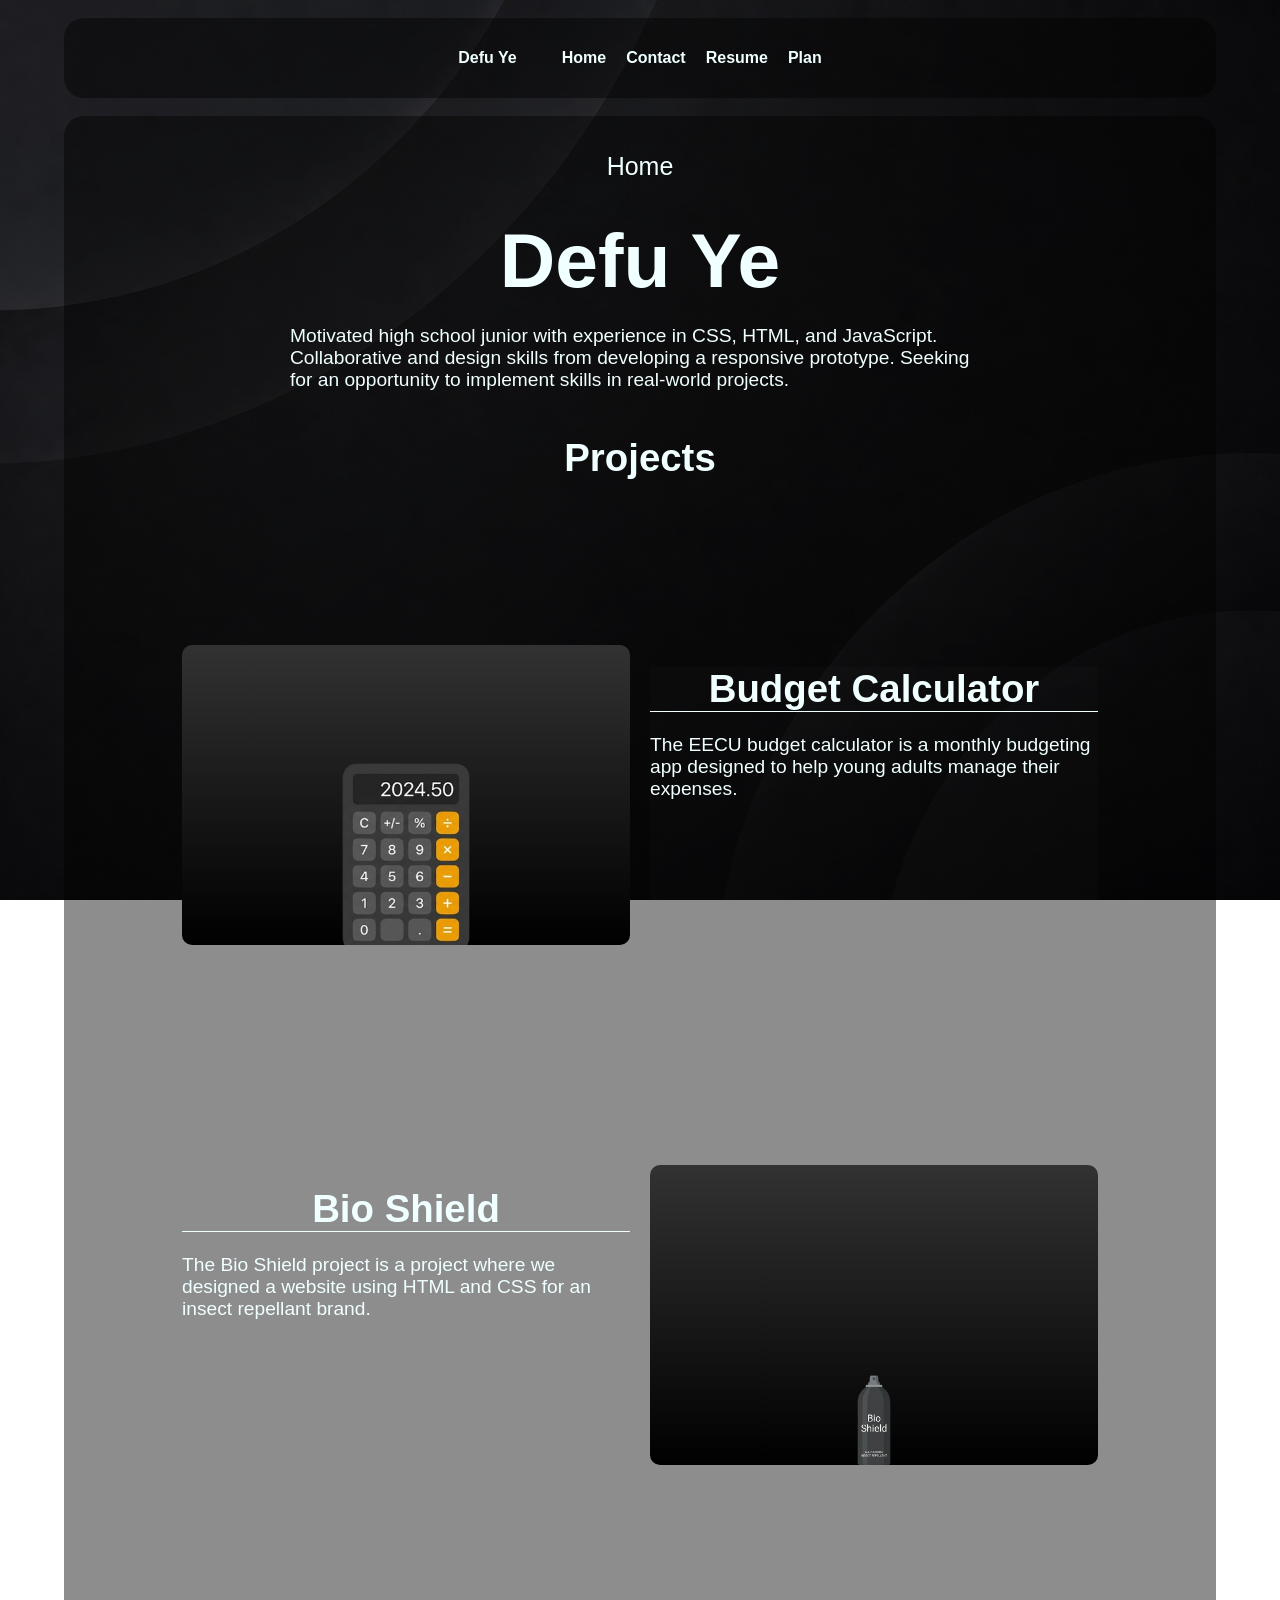
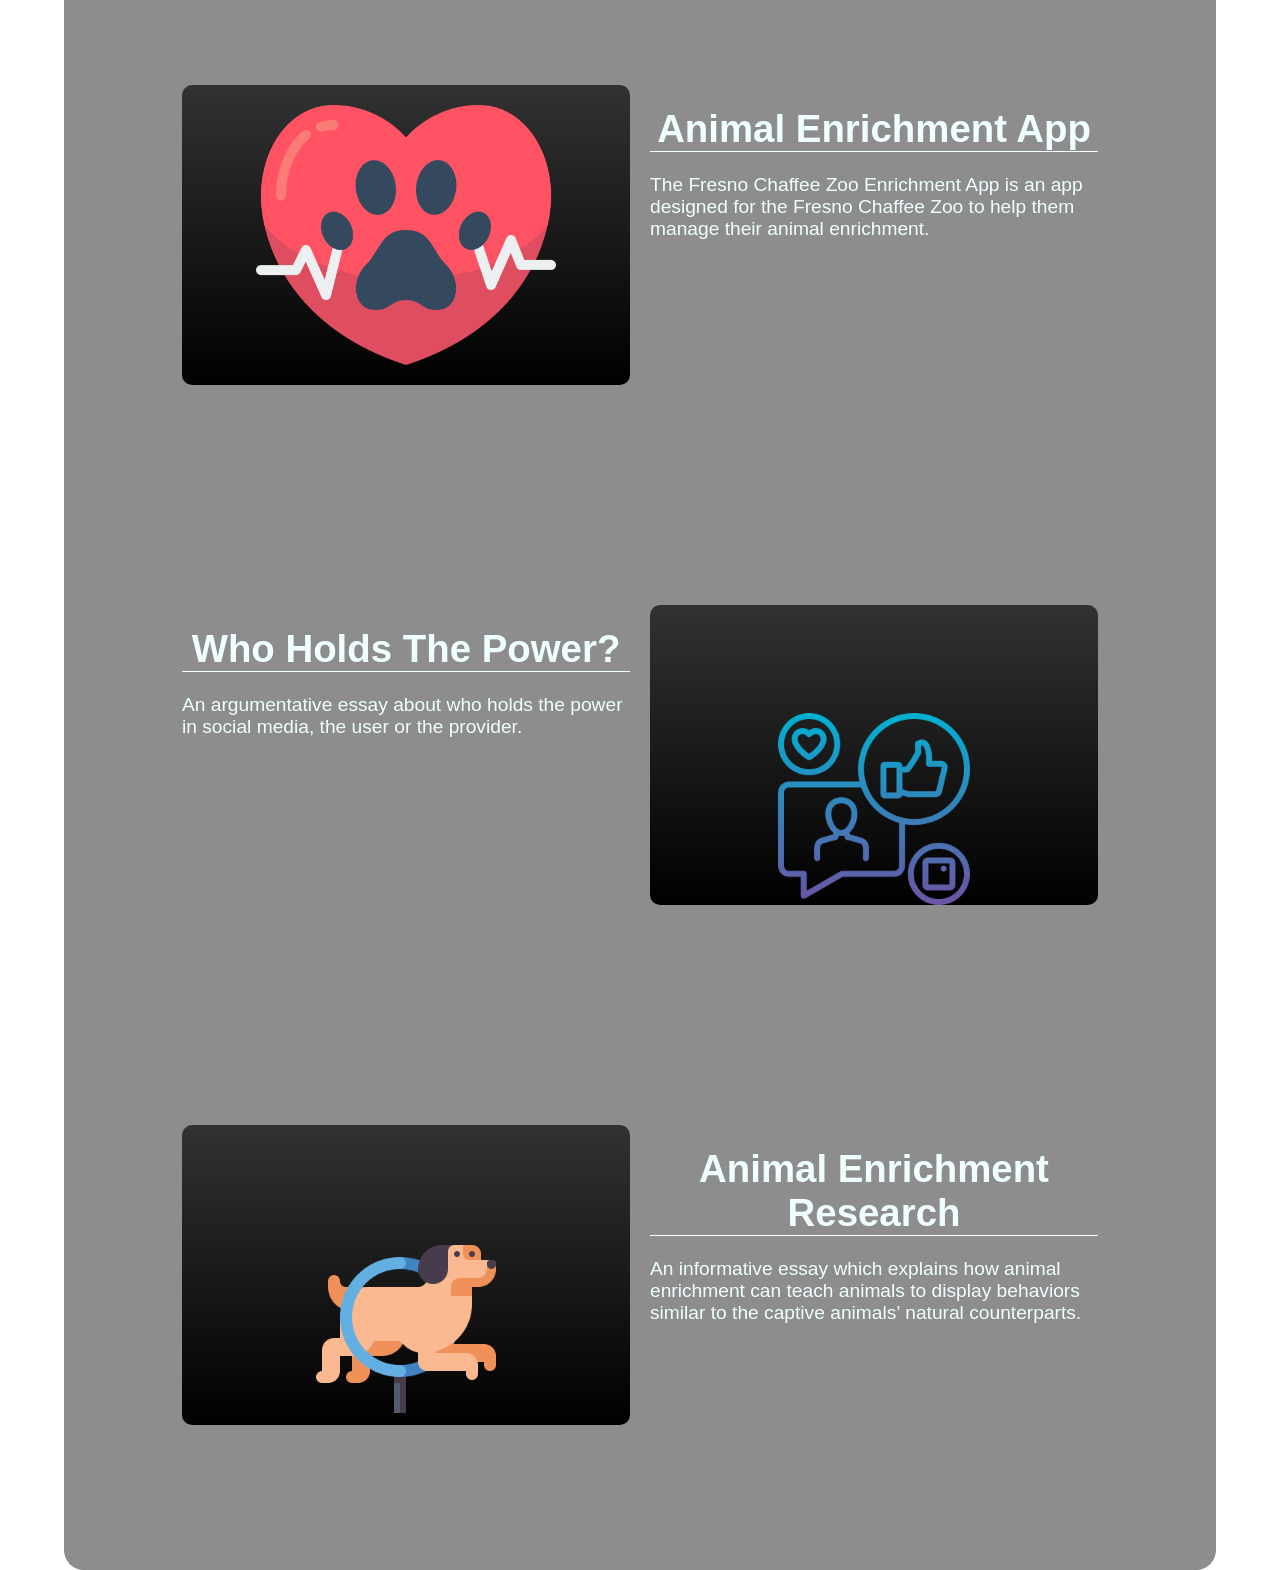
<file: index.html>
<!DOCTYPE html>
<html lang="en">

<head>
    <meta charset="UTF-8">
    <meta name="viewport" content="width=device-width, initial-scale=1.0">
    <title>Defu Portfolio</title>
    <link rel="stylesheet" href="style.css">
      <link rel="icon" type="image/x-icon" href="/images/favicon.png">
</head>

<body>

    <nav class="nav">

        <p>Defu Ye</p>

        <ol>
            <li><a href="/index.html">Home</a></li>
            <li><a href="/pages/contact.html">Contact</a></li>
            <li><a href="/pages/resume.html">Resume</a></li>
            <li><a href="/pages/plan.html">Plan</a></li>
        </ol>
    </nav>

    <main class="main" id="index-main">
        <p>Home</p>

        <section class="aboutme">
            <h1>Defu Ye</h1>
            <article>
                <p>Motivated high school junior with experience in CSS, HTML, and JavaScript. Collaborative and design
                    skills from developing a responsive prototype. Seeking for an opportunity to implement skills in
                    real-world projects.</p>
            </article>
        </section>

        <section class="projects">
            <h2>Projects</h1>

                <section class="one">
                    <div class="project-image" id="budget-calc"><img src="images/budget-calc.png" alt=""></div>

                    <article>
                        <h2>Budget Calculator</h2>
                        <p> The EECU budget calculator is a monthly budgeting app designed to help young adults manage
                            their expenses.</p>
                    </article>
                </section>

                <section class="two">
                    <article>
                        <h2>Bio Shield</h2>
                        <p>The Bio Shield project is a project where we designed a website using HTML and CSS for an
                            insect repellant brand.</p>
                    </article>

                    <div class="project-image" id="bio-shield"><img src="images/bio-shield-img.png" alt=""></div>
                </section>

                <section class="one">
                    <div class="project-image" id="fcz-app"><img src="/images/fcz-app.png" alt=""></div>

                    <article>
                        <h2>Animal Enrichment App</h2>
                        <p>The Fresno Chaffee Zoo Enrichment App is an app designed for the Fresno Chaffee Zoo to help
                            them
                            manage their animal enrichment.</p>
                    </article>
                </section>

                <section class="two">
                    <article>
                        <h2>Who Holds The Power?</h2>
                        <p> An argumentative essay about who holds the power in social media, the user or the provider.
                        </p>
                    </article>

                    <div class="project-image" id="power-essay"><img src="/images/power.png" alt=""></div>
                </section>

                <section class="one">
                    <div class="project-image" id="research-paper"><img src="/images/enrichment.png" alt=""></div>

                    <article>
                        <h2>Animal Enrichment Research</h2>
                        <p>An informative essay which explains how animal enrichment can teach animals to display behaviors
                        similar to the captive animals’ natural counterparts.</p>
                    </article>
                </section>
        </section>
    </main>

    <script src="script.js"></script>
</body>

</html>
</file>
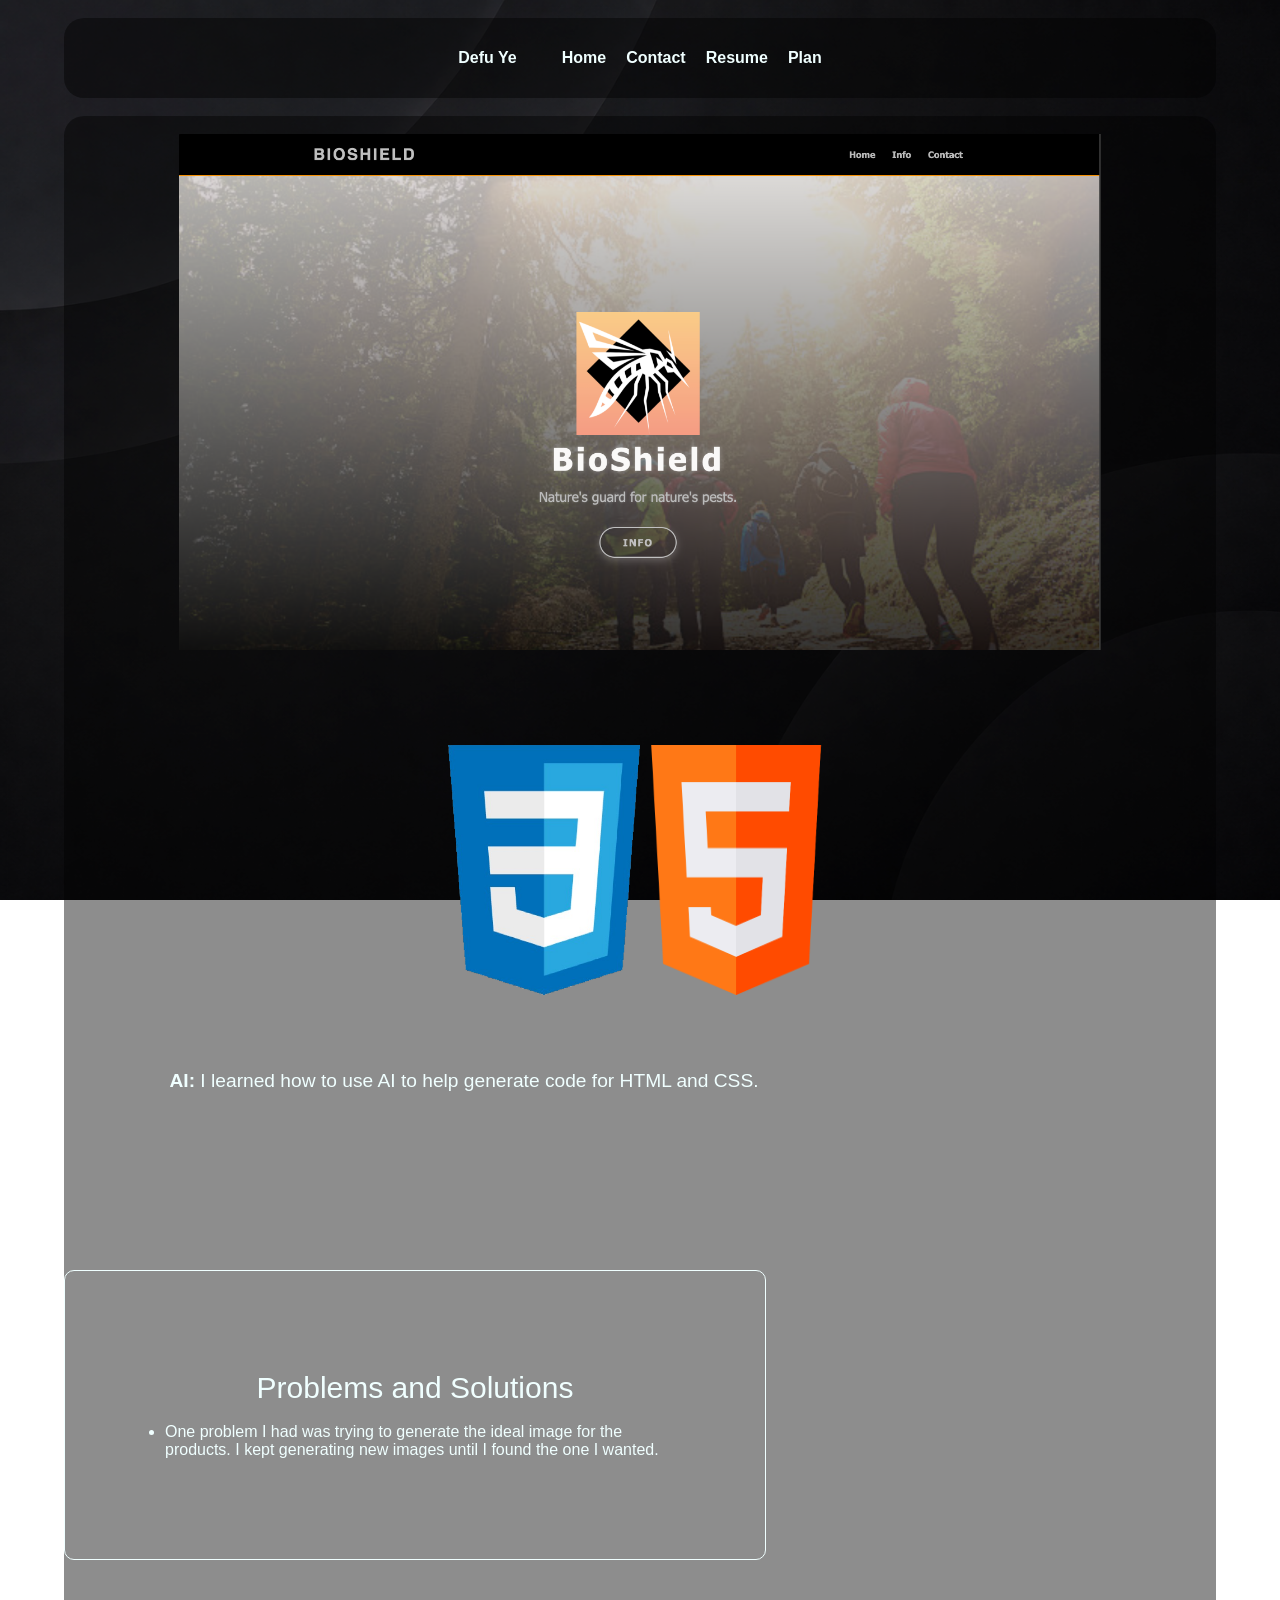
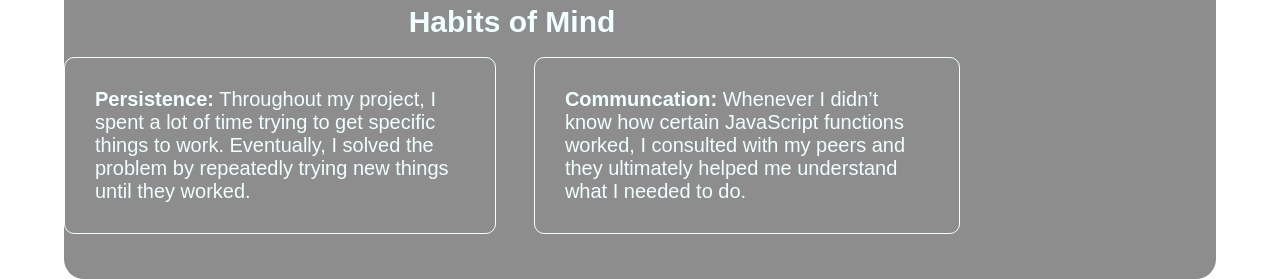
<file: pages/bio-shield.html>
<!DOCTYPE html>
<html lang="en">

<head>
    <meta charset="UTF-8">
    <meta name="viewport" content="width=device-width, initial-scale=1.0">
    <title>Defu Portfolio</title>
    <link rel="stylesheet" href="/style.css">
</head>

<body>

    <nav class="nav">

        <p>Defu Ye</p>

        <ol>
            <li><a href="/index.html">Home</a></li>
            <li><a href="/pages/contact.html">Contact</a></li>
            <li><a href="/pages/resume.html">Resume</a></li>
            <li><a href="/pages/plan.html">Plan</a></li>
        </ol>
    </nav>

    <main class="main" id="bio-shield-main">
        <section>


            <section id="bio-shield-demo">
                <img src="/images/bio-shield.png" alt="bio-shield">
            </section>

            <section class="text">
                <article class="Technology">
                    <img src="/images/css.png" alt="" id="css-image">
                    <img src="/images/html.png" alt="" id="html-image">
                </article>

                <article class="concepts-learned">
                    <p>
                        <b>AI: </b>I learned how to use AI to help generate code for HTML and CSS.
                    </p>
                </article>

                <article class="challengesandsolutions">
                    <p>Problems and Solutions</p>
                    <ul>
                        <li>
                            One problem I had was trying to generate the ideal image for the products. I kept generating
                            new images until I found the one I wanted.
                        </li>
                    </ul>
                </article>

                <article class="habits-of-mind">
                    <h5>Habits of Mind</h5>
                    <section>
                    <p>
                        <b>Persistence:</b>
                        Throughout my project, I spent a lot of time trying to get specific things to
                        work. Eventually, I solved the problem by repeatedly trying new things until they worked.
                    </p>

                    <p>
                        <b>Communcation:</b>
                        Whenever I didn’t know how certain JavaScript functions worked, I consulted with my peers and
                        they ultimately helped me understand what I needed to do.
                    </p>
                    </section>
                </article>
            </section>

        </section>
    </main>

</body>

</html>
</file>
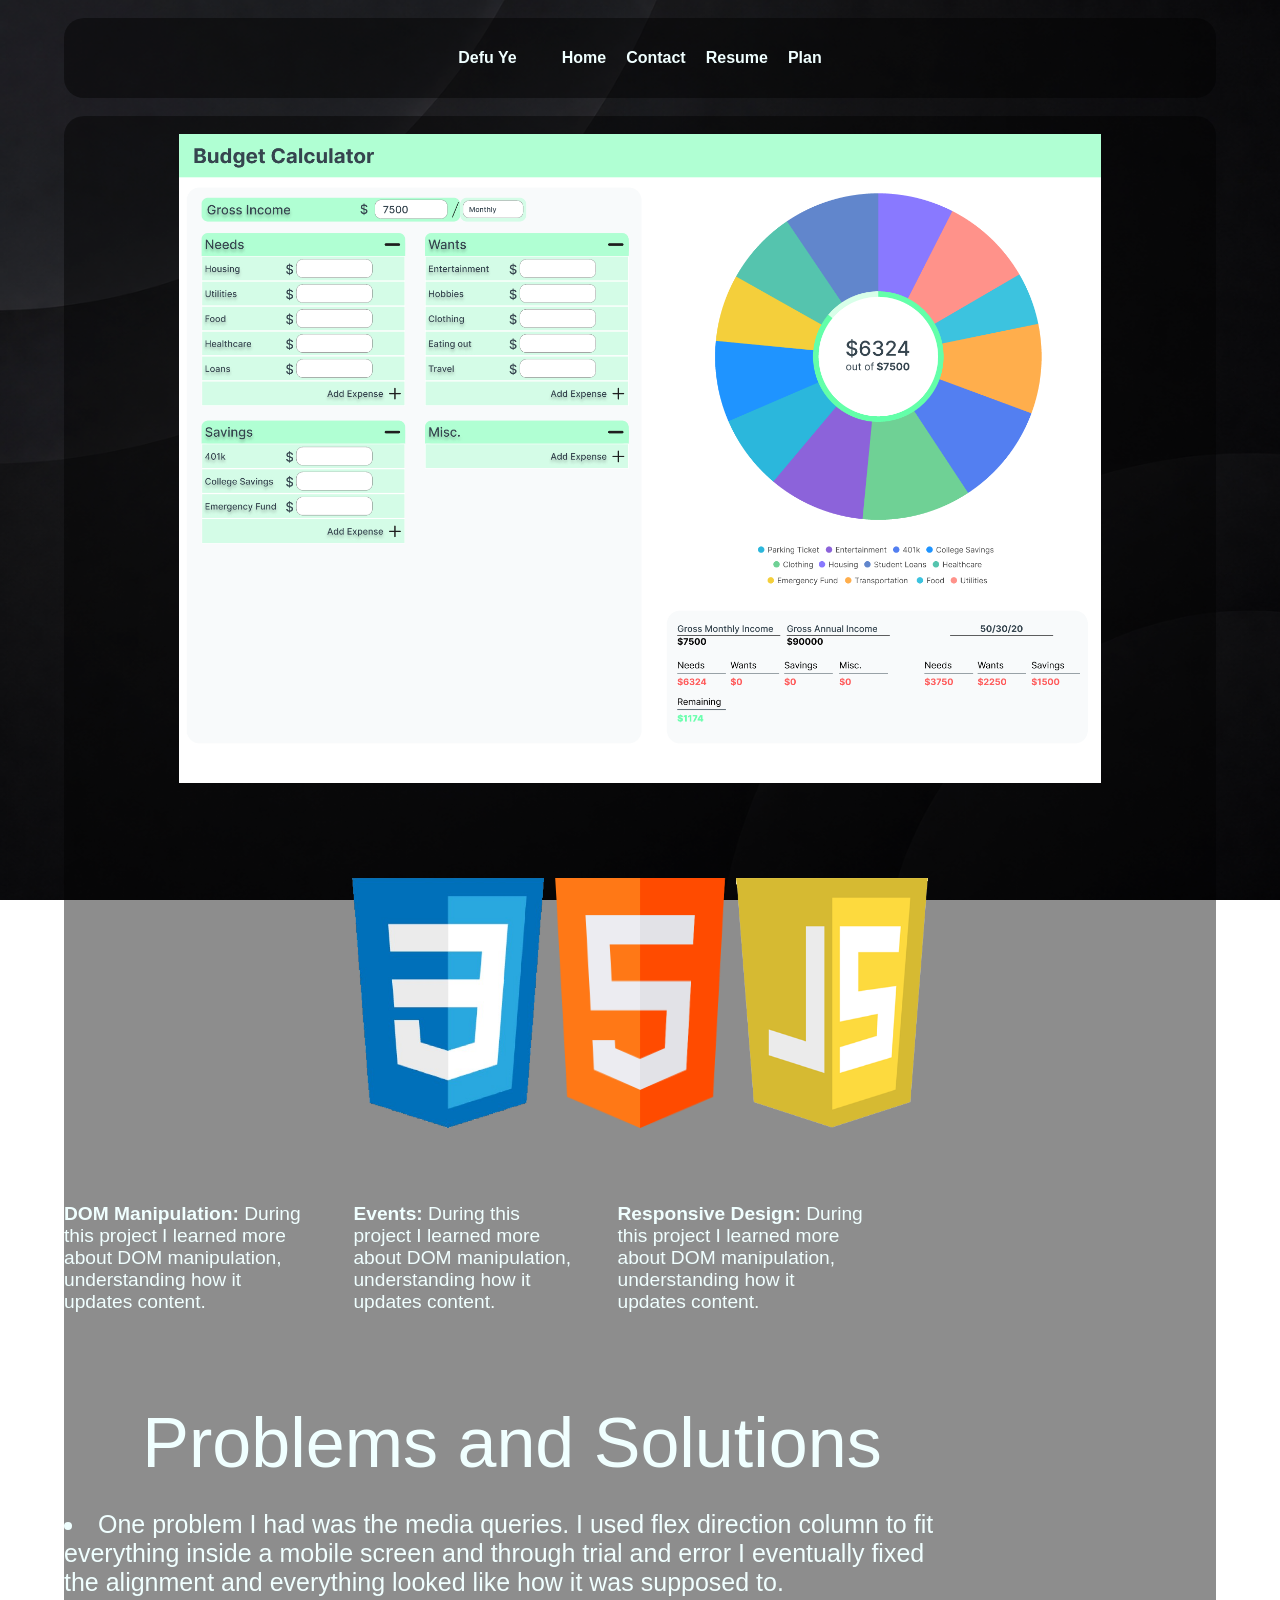
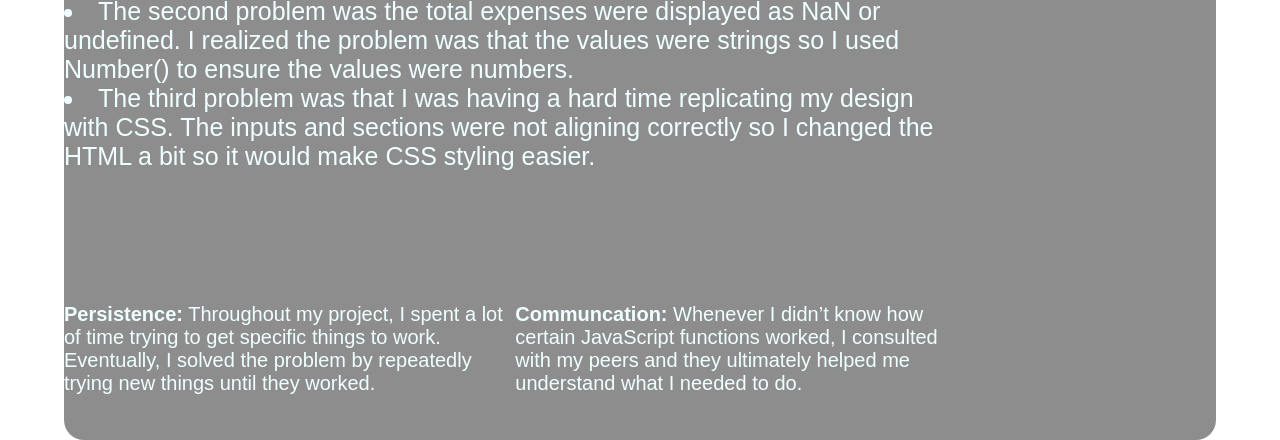
<file: pages/budget-calc.html>
<!DOCTYPE html>
<html lang="en">

<head>
    <meta charset="UTF-8">
    <meta name="viewport" content="width=device-width, initial-scale=1.0">
    <title>Defu Portfolio</title>
    <link rel="stylesheet" href="/style.css">
</head>

<body>

    <nav class="nav">

        <p>Defu Ye</p>

        <ol>
            <li><a href="/index.html">Home</a></li>
            <li><a href="/pages/contact.html">Contact</a></li>
            <li><a href="/pages/resume.html">Resume</a></li>
            <li><a href="/pages/plan.html">Plan</a></li>
        </ol>
    </nav>

    <main class="main" id="budget-calc-main">
        <section>


            <section id="calc-demo">
                <img src="/images/bc-img.png" alt="budget-calc-img">
            </section>

            <section class="text">
                <article class="Technology">
                    <img src="/images/css.png" alt="" id="css-image">
                    <img src="/images/html.png" alt="" id="html-image">
                    <img src="/images/js.png" alt="" id="js-image">
                </article>

                <article class="concepts-learned">
                    <p>
                        <b>DOM Manipulation: </b>During this project I learned more about DOM manipulation,
                        understanding how it updates content.
                    </p>

                    <p>
                        <b>Events: </b>During this project I learned more about DOM manipulation,
                        understanding how it updates content.
                    </p>

                    <p>
                        <b>Responsive Design: </b>During this project I learned more about DOM manipulation,
                        understanding how it updates content.
                    </p>
                </article>

                <article class="problems-solutions">
                    <p>Problems and Solutions</p>
                    <ul>
                        <li>One problem I had was the media queries. I used flex direction column to fit everything
                            inside a mobile screen and through trial and error I eventually fixed the alignment and
                            everything looked like how it was supposed to.
                        </li>

                        <li>
                            The second problem was the total expenses were displayed as NaN or undefined. I realized the
                            problem was that the values were strings so I used Number() to ensure the values were
                            numbers.
                        </li>

                        <li>
                            The third problem was that I was having a hard time replicating my design with CSS. The
                            inputs and sections were not aligning correctly so I changed the HTML a bit so it would make
                            CSS styling easier.
                        </li>
                    </ul>
                </article>

                <article class="habits-of-mind">
                    <p>
                        <b>Persistence:</b>
                        Throughout my project, I spent a lot of time trying to get specific things to
                        work. Eventually, I solved the problem by repeatedly trying new things until they worked.
                    </p>

                    <p>
                        <b>Communcation:</b>
                        Whenever I didn’t know how certain JavaScript functions worked, I consulted with my peers and
                        they ultimately helped me understand what I needed to do.
                    </p>
                </article>
            </section>

        </section>
    </main>

</body>

</html>
</file>
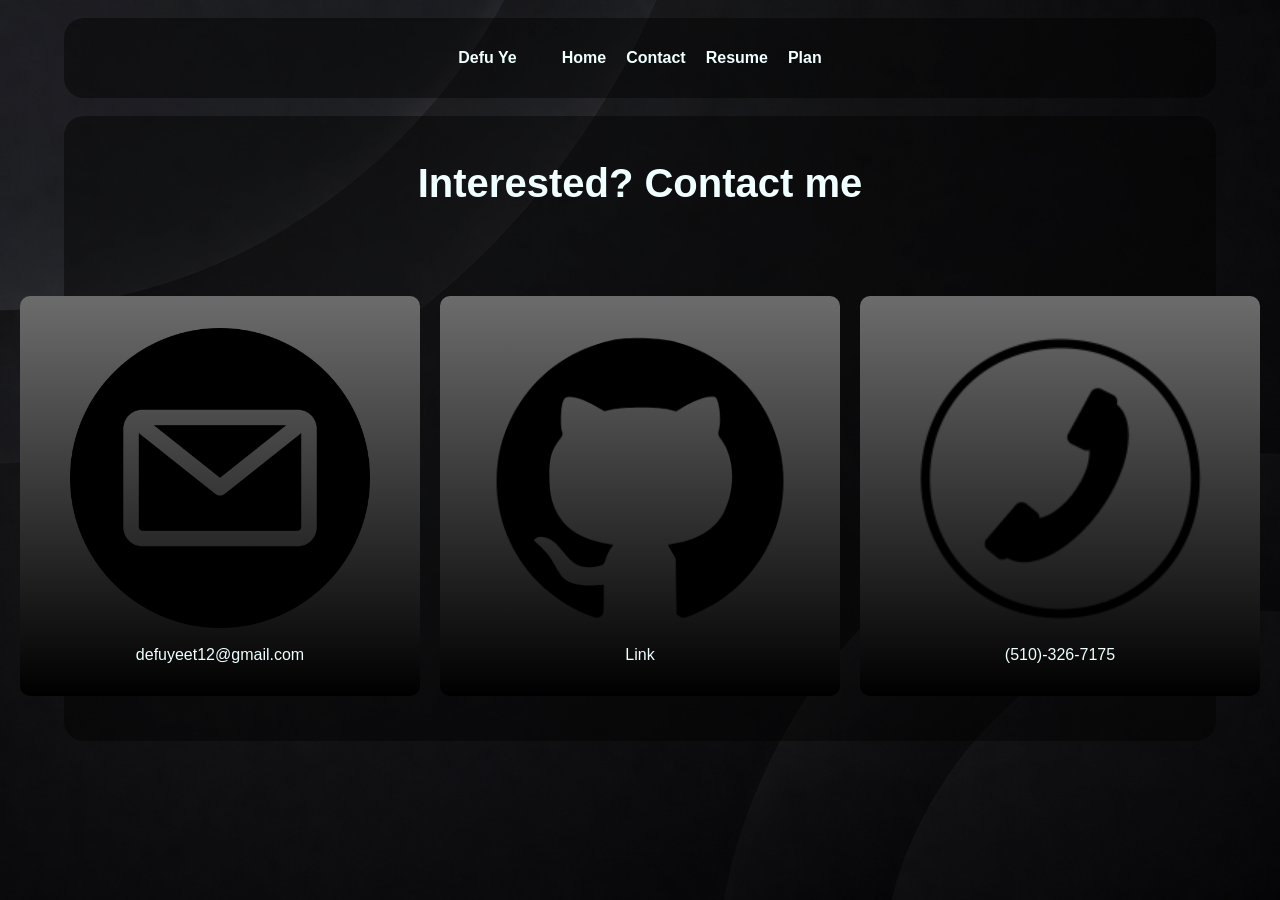
<file: pages/contact.html>
<!DOCTYPE html>
<html lang="en">

<head>
    <meta charset="UTF-8">
    <meta name="viewport" content="width=device-width, initial-scale=1.0">
    <title>Defu Portfolio</title>
    <link rel="stylesheet" href="/style.css">
</head>

<body>

    <nav class="nav">

        <p>Defu Ye</p>

        <ol>
            <li><a href="/index.html">Home</a></li>
            <li><a href="/pages/contact.html">Contact</a></li>
            <li><a href="/pages/resume.html">Resume</a></li>
            <li><a href="/pages/plan.html">Plan</a></li>
        </ol>
    </nav>

    <main class="main" id="contact-main">

        <h1>Interested? Contact me</h1>

        <section id="contact-section">
            <section id="email">
                <img src="/images/email.png" alt="">
                <p>defuyeet12@gmail.com</p>
            </section>

            <section id="github">
                <img src="/images/github.png" alt="">
                <a href="https://github.com/KanYe100">Link</a>
            </section>

            <section id="phonenumber">
                <img src="/images/phone.png" alt="">
                <p>(510)-326-7175</p>
            </section>
        </section>
    </main>


</body>

</html>
</file>
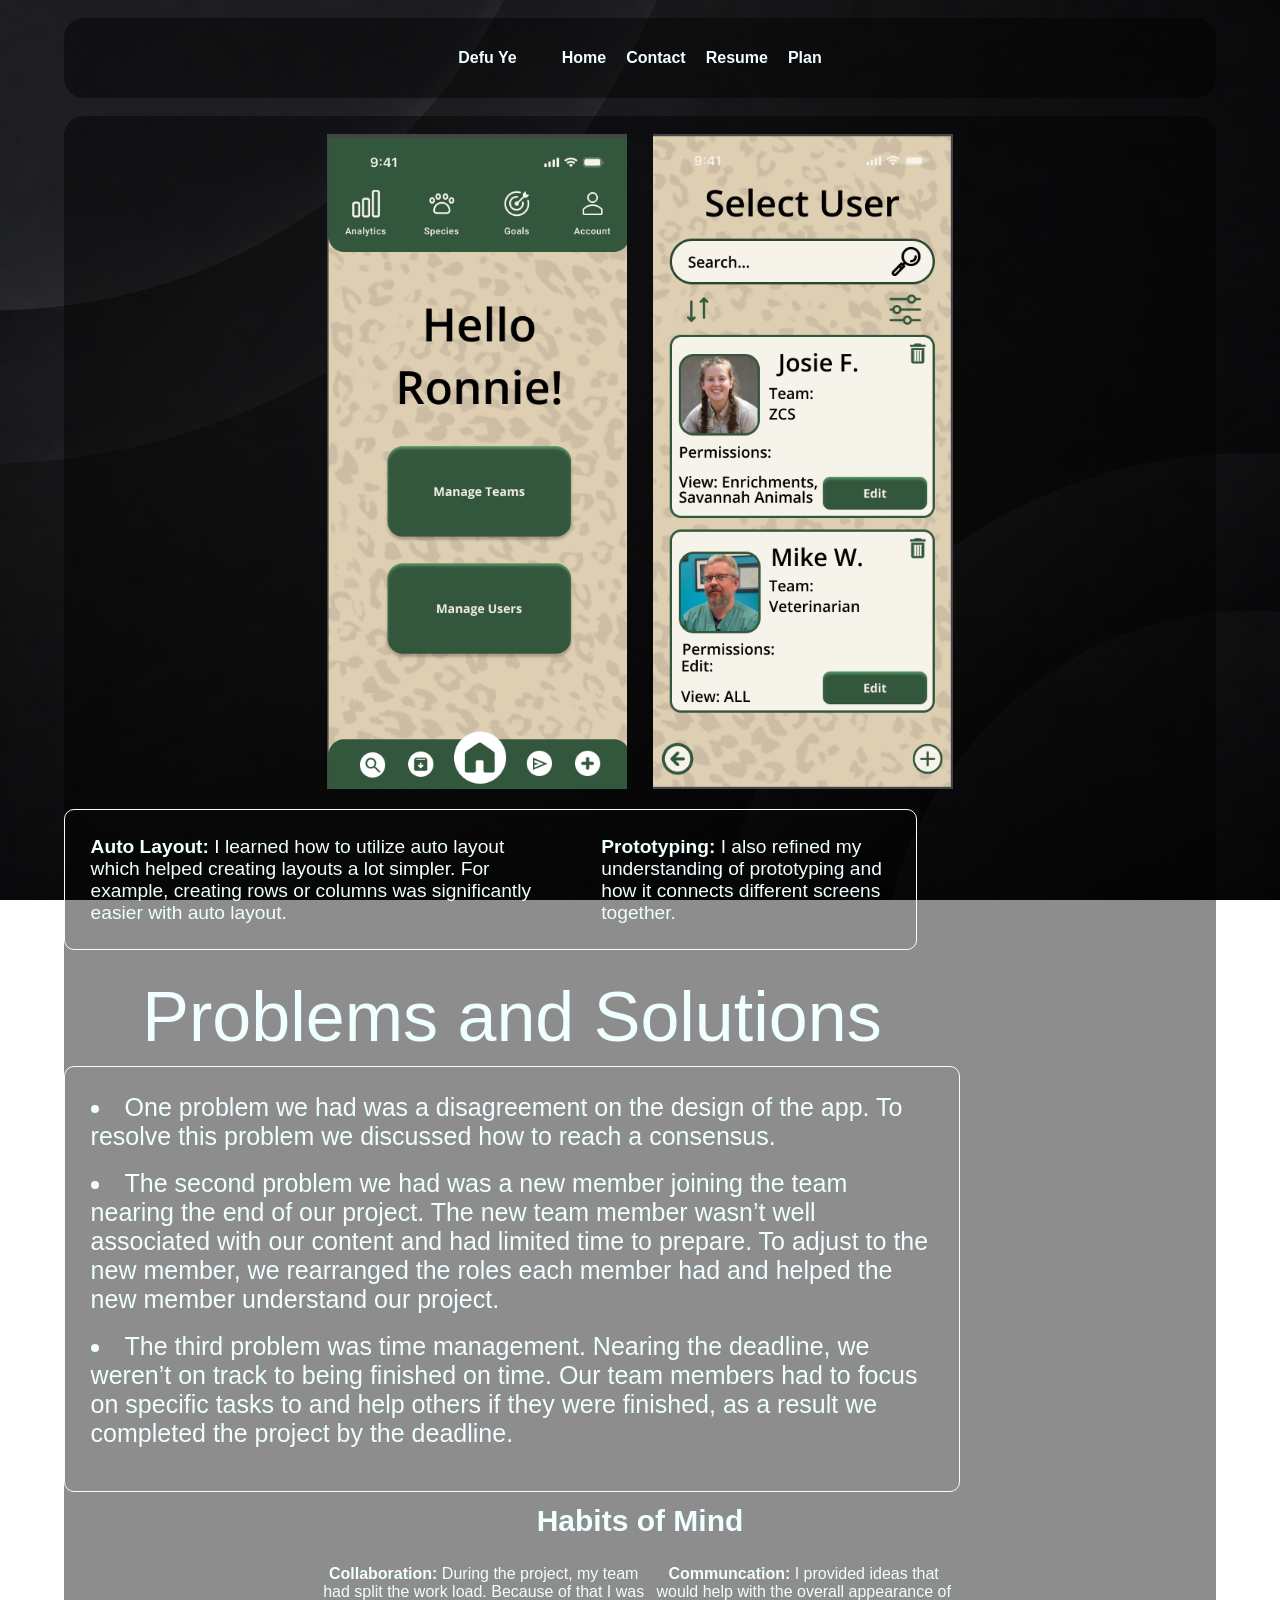
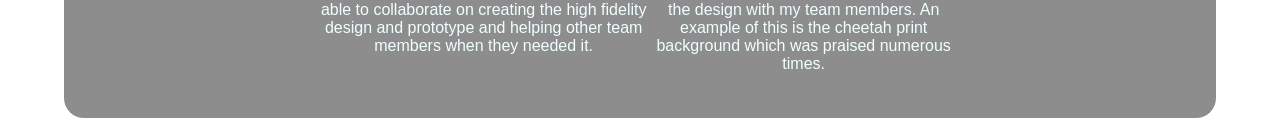
<file: pages/fcz-app.html>
<!DOCTYPE html>
<html lang="en">

<head>
    <meta charset="UTF-8">
    <meta name="viewport" content="width=device-width, initial-scale=1.0">
    <title>Defu Portfolio</title>
    <link rel="stylesheet" href="/style.css">
</head>

<body>

    <nav class="nav">

        <p>Defu Ye</p>

        <ol>
            <li><a href="/index.html">Home</a></li>
            <li><a href="/pages/contact.html">Contact</a></li>
            <li><a href="/pages/resume.html">Resume</a></li>
            <li><a href="/pages/plan.html">Plan</a></li>
        </ol>
    </nav>

    <main class="main" id="fcz-app-main">
        <section>


            <section id="fcz-app-demo">
                <img src="/images/fcz-1.png">
                <img src="/images/fcz-2.png">
            </section>

            <section class="text">

                <article class="concepts-learned">
                    <p>
                        <b>Auto Layout: </b>
                        I learned how to utilize auto layout which helped creating layouts a lot
                        simpler. For example, creating rows or columns was significantly easier with auto layout.

                    </p>

                    <p>
                        <b>Prototyping: </b>
                        I also refined my understanding of prototyping and how it connects different screens together.
                    </p>
                </article>

                <article class="problems-solutions">
                    <p>Problems and Solutions</p>
                    <section>
                        <ul>
                            <li>
                                One problem we had was a disagreement on the design of the app. To resolve this problem
                                we
                                discussed how to reach a consensus.
                            </li>

                            <li>
                                The second problem we had was a new member joining the team nearing the end of our
                                project.
                                The new team member wasn’t well associated with our content and had limited time to
                                prepare.
                                To adjust to the new member, we rearranged the roles each member had and helped the new
                                member understand our project.
                            </li>

                            <li>
                                The third problem was time management. Nearing the deadline, we weren’t on track to
                                being
                                finished on time. Our team members had to focus on specific tasks to and help others if
                                they
                                were finished, as a result we completed the project by the deadline.
                            </li>
                        </ul>
                    </section>
                </article>

                <article class="habits-of-mind">
                    <h5>Habits of Mind</h5>
                    <section>
                        <p>
                            <b>Collaboration: </b>
                            During the project, my team had split the work load. Because of that I was able to
                            collaborate
                            on creating the high fidelity design and prototype and helping other team members when they
                            needed it.
                        </p>

                        <p>
                            <b>Communcation: </b>
                            I provided ideas that would help with the overall appearance of the design with my team
                            members.
                            An example of this is the cheetah print background which was praised numerous times.
                        </p>
                    </section>
                </article>
            </section>

        </section>
    </main>

</body>

</html>
</file>
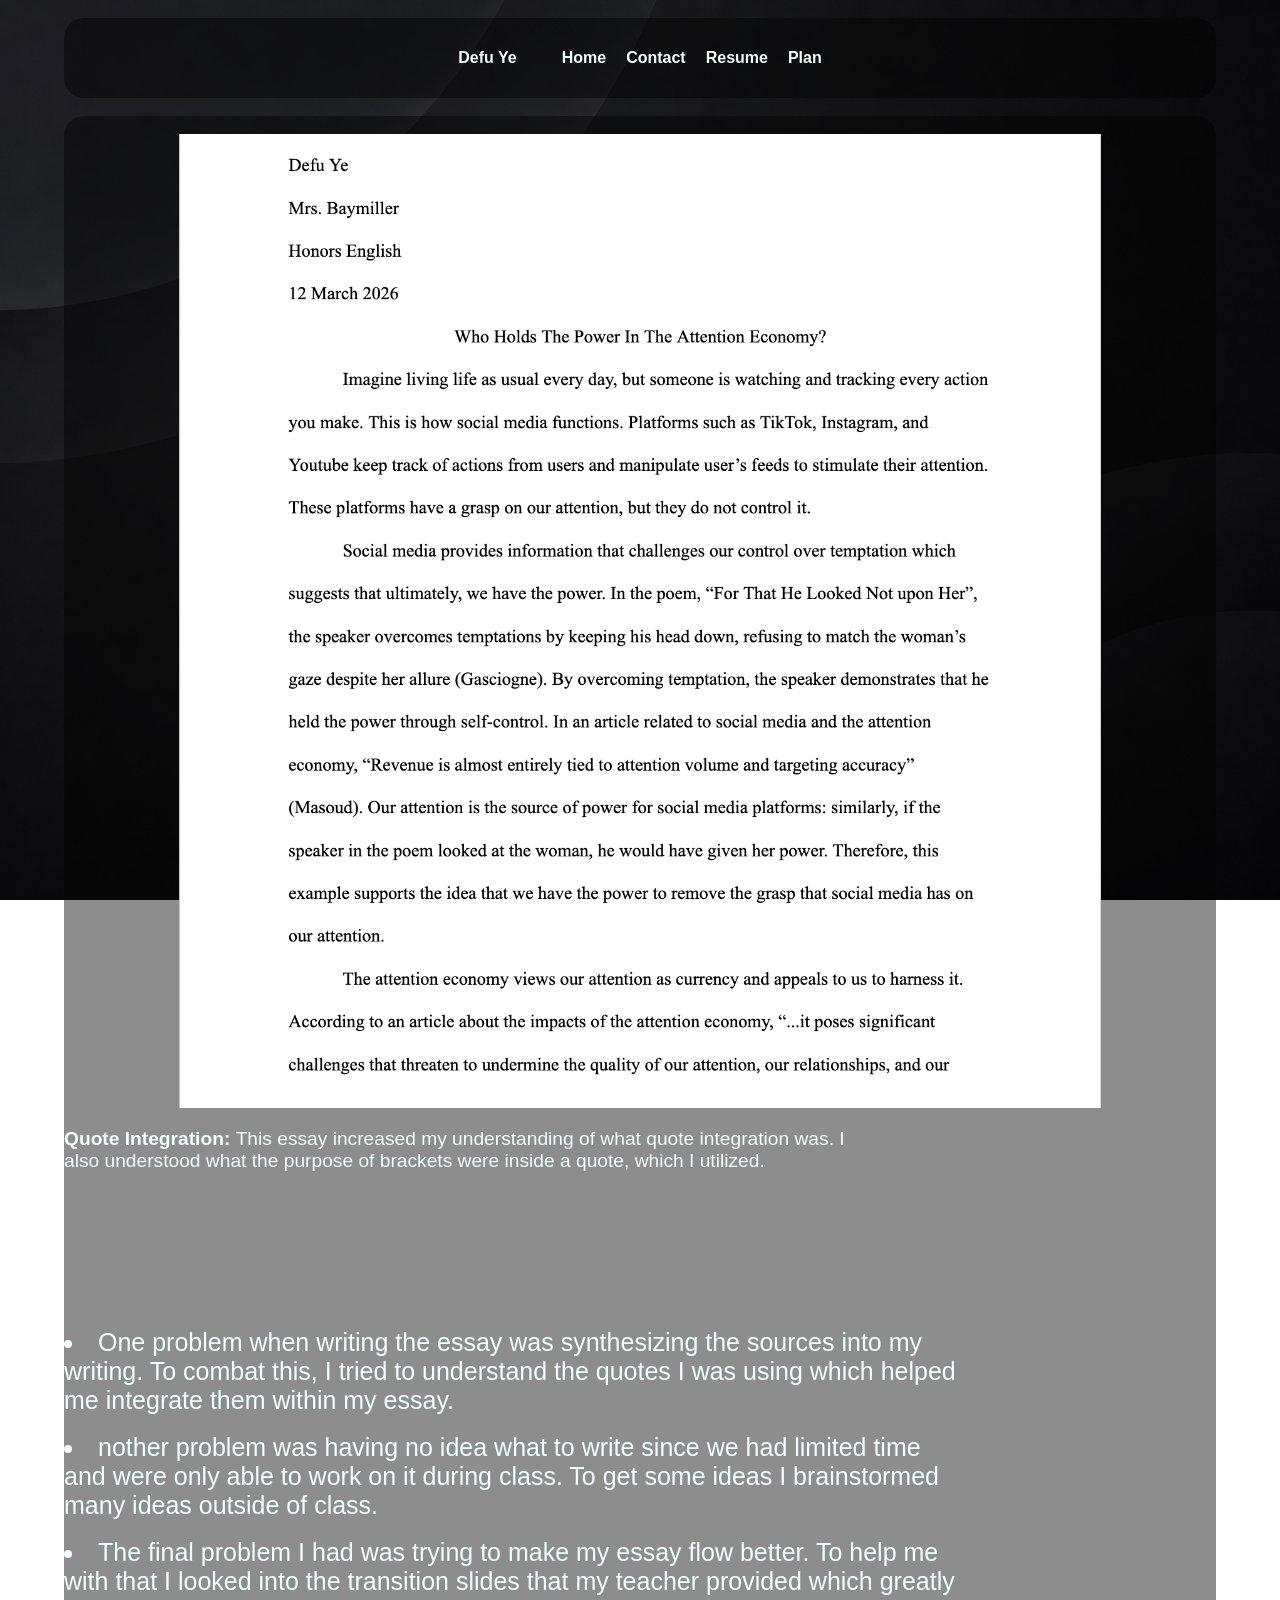
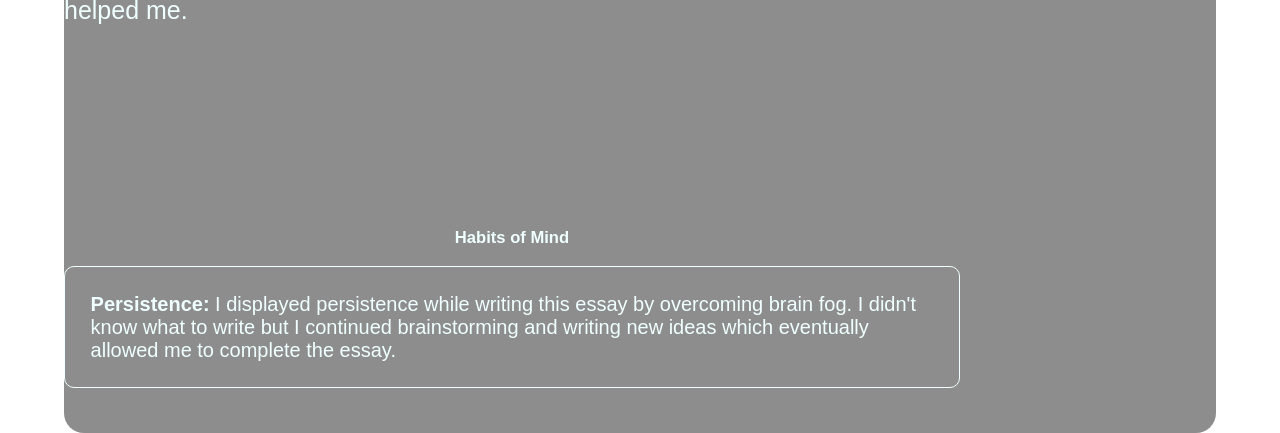
<file: pages/power-essay.html>
<!DOCTYPE html>
<html lang="en">

<head>
    <meta charset="UTF-8">
    <meta name="viewport" content="width=device-width, initial-scale=1.0">
    <title>Defu Portfolio</title>
    <link rel="stylesheet" href="/style.css">
</head>

<body>

    <nav class="nav">

        <p>Defu Ye</p>

        <ol>
            <li><a href="/index.html">Home</a></li>
            <li><a href="/pages/contact.html">Contact</a></li>
            <li><a href="/pages/resume.html">Resume</a></li>
            <li><a href="/pages/plan.html">Plan</a></li>
        </ol>
    </nav>

    <main class="main" id="power-essay-main">
        <section>


            <section id="power-essay-demo">
                <img src="/images/power-essay.png">
            </section>

            <section class="text">

                <article class="concepts-learned">
                    <p>
                        <b>Quote Integration: </b>
                        This essay increased my understanding of what quote integration was. I also understood what the
                        purpose
                        of brackets were inside a quote, which I utilized.
                    </p>
                </article>

                <article class="problems-solutions">
                    <ul>
                        <li>
                            One problem when writing the essay was synthesizing the sources into my writing. To combat
                            this,
                            I tried to understand the quotes I was using which helped me integrate them within my essay.
                        </li>

                        <li>
                            nother problem was having no idea what to write since we had limited time and were only able
                            to
                            work on it during class. To get some ideas I brainstormed many ideas outside of class.
                        </li>

                        <li>
                            The final problem I had was trying to make my essay flow better. To help me with that I
                            looked
                            into the transition slides that my teacher provided which greatly helped me.
                        </li>
                    </ul>
                </article>

                <article class="habits-of-mind">
                    <h5>Habits of Mind</h5>
                    <section>
                    <p>
                        <b>Persistence:</b>
                        I displayed persistence while writing this essay by overcoming brain fog. I didn't know what to
                        write
                        but I continued brainstorming and writing new ideas which eventually allowed me to complete the
                        essay.
                    </p>
                    </section>
                </article>
            </section>

        </section>
    </main>

</body>

</html>
</file>
<file: style.css>
@keyframes scaleUp {
    from {
        transform: scale(1);
    }

    to {
        transform: scale(1.01);
    }
}

@keyframes scaleUp2 {
    from {
        transform: scale(1);
    }

    to {
        transform: scale(1.05);
    }
}

@keyframes fadeIn {
    0% {
        opacity: 0;
        transform: scale(0.6);
    }

    100% {
        opacity: 1;
        transform: scale(1);
    }
}

* {
    margin: 0;
    padding: 0;
    color: azure;
    font-family: sans-serif;
}

body {

    display: flex;
    justify-content: center;
    flex-direction: column;
    align-items: center;
    justify-content: space-between;
    background-image: url(images/background.png);
    background-size: cover;
    background-attachment: fixed;

    gap: 2vh;
    margin-top: 2vh;
}

.nav {
    width: clamp(300px, 90%, 90%);
    height: 80px;
    display: flex;
    align-items: center;
    justify-content: center;
    background-color: #00000072;
    border-radius: 20px;
    font-weight: bolder;

    &>p {
        margin-right: 5vh;
    }

    &>ol {
        display: flex;
        list-style-type: none;
        gap: clamp(10px, 2vw, 20px);

        &>li:hover {
            text-decoration: underline azure;
            animation: scaleUp2 0.1s ease-out forwards;
        }
    }
}

a {
    text-decoration: none;
}

main {
    width: clamp(300px, 90%, 90%);
    height: fit-content;
    display: flex;
    flex-direction: column;
    align-items: center;
    justify-content: center;
    padding-bottom: 5vh;

    background-color: #00000072;
    border-radius: 20px;

    &>p {
        display: flex;
        justify-content: center;
        align-items: center;
        height: 100px;
        font-size: clamp(16px, 2vw, 25px);
    }

    &>section {
        display: flex;
        flex-direction: column;
        height: fit-content;
        gap: 20px;

        &>h1 {
            font-size: clamp(40px, 6vw, 100px);
            text-align: center;
        }

        &>article {
            width: clamp(300px, 80%, 700px);
            font-size: clamp(18px, 1.5vw, 30px);
            align-self: center;
        }
    }
}

.aboutme {
    &>article {
        &>p {
            font-size: clamp(16px, 1.5vw, 25px);
        }
    }
}

.projects {
    display: flex;
    justify-content: space-between;
    height: fit-content;

    &>h2 {
        margin-top: 5vh;
        text-align: center;
        margin-bottom: 5vh;
        font-size: clamp(24px, 3vw, 40px);
    }

    &>section {
        display: flex;
        width: fit-content;
        height: clamp(250px, 40vw, 500px);
        align-items: center;
        gap: clamp(10px, 2vw, 20px);

        animation: fadeIn 1s ease forwards;
        animation-timeline: view();
        animation: scroll();

        &>div {
            width: clamp(300px, 35vw, 800px);
            height: clamp(300px, 20vw, 800px);
            background-color: rgb(32, 32, 32);
            background: linear-gradient(rgb(50, 50, 50), black);
        }

        &>article {
            width: clamp(100px, 35vw, 800px);
            height: clamp(100px, 20vw, 800px);
            background-color: rgba(129, 129, 129, 0.021);
            font-size: clamp(1px, 1.5vw, 30px);
        }

    }
}

.one {
    display: flex;
    justify-content: center;

    &>article {
        width: clamp(250px, 800px, 800px);
        display: flex;
        flex-direction: column;
        align-items: center;

        &>h2 {
            border-bottom: 1px solid azure;
            font-size: clamp(24px, 3vw, 50px);
            width: inherit;
            text-align: center;
        }

        &>p {
            width: clamp(250px, 70%, 500px);
            margin-top: 5%;
            width: fit-content;
        }
    }
}

.two {
    display: flex;
    justify-content: center;

    &>article {
        display: flex;
        flex-direction: column;
        align-items: center;

        &>h2 {
            border-bottom: 1px solid azure;
            font-size: clamp(24px, 3vw, 50px);
            width: inherit;
            text-align: center;
        }

        &>p {
            width: clamp(250px, 70%, 500px);
            margin-top: 5%;
            width: fit-content;
        }
    }
}

.project-image {
    display: flex;
    align-items: center;
    justify-content: center;
    border-radius: 10px;

    &>img {
        align-self: flex-end;
    }
}

.project-image:hover {
    animation: scaleUp 0.1s ease forwards;
    transition: 1s ease-in forwards;
    border: 2px azure solid;
    box-shadow: 0 0 5px 0 azure;
}

#budget-calc {
    background-size: cover;
    background-position: center;

    &>img {
        width: clamp(50px, 10vw, 500px);
    }
}

#bio-shield {
    background-size: cover;
    background-position: center;

    &>img {
        width: clamp(10px, 5vw, 500px);
    }
}

#fcz-app {
    background-size: cover;
    background-position: center;

    &>img {
        width: clamp(50px, 105vw, 300px);
    }
}

#bio-shield {

    &>img {
        width: clamp(50px, 15vw, 300px);

    }
}


#power-essay {
    background-size: cover;
    background-position: center;

    &>img {
        width: clamp(50px, 15vw, 300px);
    }
}

#research-paper {
    background-size: cover;
    background-position: center;

    &>img {
        width: clamp(50px, 15vw, 300px);
    }
}

/* budget calc page */

#budget-calc-main {
    display: flex;
    height: fit-content;

    &>section {

        &>#calc-demo {
            display: flex;
            justify-content: center;
            margin-top: 2vh;

            &>img {
                width: clamp(300px, 80%, 1000px);
            }
        }

        &>.text {
            &>.Technology {
                display: flex;
                justify-content: center;
                align-items: center;
                height: clamp(200px, 40vw, 400px);

                &>img {
                    width: clamp(120px, 15vw, 200px);
                    height: clamp(150px, 20vw, 250px);
                }
            }

            &>.concepts-learned {
                width: clamp(300px, 80%, 800px);
                height: clamp(150px, 25vw, 200px);
                font-size: clamp(14px, 1.5vw, 20px);

                display: flex;
                justify-self: center;
                align-self: center;
                gap: 5vh;
            }

            &>.problems-solutions {
                display: flex;
                flex-direction: column;
                align-items: center;
                justify-self: center;
                width: clamp(100px, 70vw, 1000px);
                height: 500px;
                gap: 3vh;

                &>p {
                    font-size: clamp(20px, 10vw, 70px);
                }

                &>ul {
                    list-style-position: inside;

                    &>li {
                        font-size: clamp(1px, 10vw, 25px);
                    }
                }
            }

            &>.habits-of-mind {
                display: flex;
                align-items: center;
                justify-content: center;
                width: clamp(100px, 70vw, 1000px);
                justify-self: center;
                font-size: clamp(1px, 100vw, 20px);

            }
        }
    }
}

#bio-shield-main {
    display: flex;

    &>section {

        &>#bio-shield-demo {
            display: flex;
            justify-content: center;
            margin-top: 2vh;

            &>img {
                width: clamp(300px, 80%, 1000px);
            }
        }

        &>.text {
            &>.Technology {
                display: flex;
                justify-content: center;
                align-items: center;
                height: clamp(200px, 40vw, 400px);

                &>img {
                    width: clamp(120px, 15vw, 200px);
                    height: clamp(150px, 20vw, 250px);
                }
            }

            &>.concepts-learned {
                width: clamp(300px, 80%, 800px);
                height: clamp(150px, 25vw, 200px);
                font-size: clamp(14px, 1.5vw, 20px);
                justify-content: center;
                display: flex;
                justify-self: center;
                align-self: center;
                gap: 5vh;
            }

            &>.problems-solutions {
                display: flex;
                flex-direction: column;
                align-items: center;
                justify-self: center;
                width: clamp(100px, 70vw, 1000px);
                height: 500px;
                gap: 3vh;

                &>p {
                    font-size: clamp(20px, 10vw, 70px);
                }

                &>ul {
                    list-style-position: inside;

                    &>li {
                        font-size: clamp(1px, 10vw, 25px);
                    }
                }
            }

            &>.habits-of-mind {
                display: flex;
                align-items: center;
                justify-content: center;
                width: clamp(100px, 70vw, 1000px);
                justify-self: center;
                font-size: clamp(1px, 100vw, 20px);

            }
        }
    }
}

#fcz-app-main {
    display: flex;

    &>section {

        &>#fcz-app-demo {
            display: flex;
            justify-content: center;
            margin-top: 2vh;
            gap: 2vw;

            &>img {
                width: clamp(300px, 50vw, 300px);
            }
        }

        &>.text {
            &>.Technology {
                display: flex;
                justify-content: center;
                align-items: center;
                height: clamp(200px, 40vw, 400px);

                &>img {
                    width: clamp(120px, 15vw, 200px);
                    height: clamp(150px, 20vw, 250px);
                }
            }

            &>.concepts-learned {
                border: 1px solid azure;
                border-radius: 10px;
                padding: 2vw;
                width: clamp(300px, 80%, 800px);
                height: fit-content;
                font-size: clamp(14px, 1.5vw, 20px);
                justify-content: center;
                display: flex;
                justify-self: center;
                align-self: center;
                gap: 5vh;
            }

            &>.problems-solutions {
                margin-top: 3vh;
                display: flex;
                flex-direction: column;
                align-items: center;
                justify-self: center;
                width: clamp(100px, 70vw, 1000px);
                height: 500px;
                gap: 1vh;

                &>p {
                    font-size: clamp(20px, 10vw, 70px);
                }

                &>section {
                    border: 1px solid azure;
                    padding: 2vw;
                    border-radius: 10px;

                    &>ul {
                        list-style-position: inside;

                        &>li {
                            font-size: clamp(1px, 10vw, 25px);
                            margin-bottom: 2vh;
                        }
                    }
                }
            }

            &>.habits-of-mind {
                margin-top: 3vh;
                display: flex;
                flex-direction: column;
                text-align: center;
                gap: 3vh;

                &>h5 {
                    font-size: 30px;
                }

                &>section {
                    text-align: center;
                    align-self: center;
                    justify-content: center;
                    display: flex;
                    width: clamp(300px, 50vw, 1000px);
                }

            }
        }
    }
}

#resume-main {
    display: flex;
    flex-direction: column;

    &>section {

        &>#top {
            margin-top: 5vh;
            display: flex;
            flex-direction: column;
            border-bottom: 1px solid azure;
            width: clamp(300px, 100%, 1400px);

            &>h1 {
                text-align: center;
                margin-bottom: 1vh;
                font-size: clamp(5px, 10vw, 200px);
            }

            &>div {
                align-self: center;
                display: flex;
                flex-direction: row;
                justify-content: space-between;
                width: fit-content;
                gap: clamp(10px, 10vh, 50px);
                margin-bottom: 2vh;
            }
        }

        &>#maincontent {
            display: flex;
            flex-direction: row;
            width: clamp(300px, 80vw, 1400px);
            justify-content: center;

            &>#left {
                width: clamp(100px, 20vw, 600px);

                display: flex;
                flex-direction: column;
                gap: 2vh;

                &>#skills {

                    &>ul {
                        list-style-position: inside;
                        margin-left: 2vh;
                    }
                }

                &>#languages {
                    display: flex;
                    flex-direction: column;
                    gap: 1vh;
                    height: 200px;

                    &>p {
                        margin-left: 2vh;
                    }

                    &>ul {
                        list-style-position: inside;
                        margin-left: 3vh;
                        list-style-type: none;

                        &>li {
                            height: 20px;
                        }
                    }
                }
            }

            &>#right {
                width: clamp(100px, 70vw, 1000px);
                border-left: 1px solid azure;

                &>section {
                    margin-left: 2vh;
                }

                &>#resume-aboutme {
                    height: 200px;

                    &>h3 {
                        font-size: clamp(1px, 40px, 100px);
                    }

                    &>p {
                        font-size: clamp(1px, 20px, 100px);
                        margin-left: 5vh;
                        margin-top: 2vh;
                    }
                }

                &>#resume-education {
                    display: flex;
                    flex-direction: column;
                    gap: 2vh;

                    &>h2 {
                        font-size: clamp(1px, 40px, 100px);
                    }

                    &>p {
                        font-size: clamp(1px, 20px, 100px);
                        margin-left: 5vh;
                    }
                }

                &>#resume-projects {
                    display: flex;
                    flex-direction: column;
                    gap: 3vh;

                    &>h2 {
                        width: clamp(1px, 40px, 100px);
                        margin-top: 5vh;
                    }

                    &>article {
                        width: clamp(100px, 70vw, 800px);
                        margin-left: 5vh;

                        &>ul {
                            list-style-position: inside;
                            margin-left: 3vh;
                        }
                    }
                }
            }
        }
    }
}

#contact-main {
    display: flex;

    &>h1 {
        font-size: clamp(1px, 40px, 100px);
        margin-bottom: 10vh;
        margin-top: 5vh;
    }

    &>section {

        display: flex;
        flex-direction: row;

        &>section {
            width: clamp(250px, 400px, 600px);
            height: 400px;
            background: linear-gradient(rgb(108, 108, 108), rgb(0, 0, 0));
            text-align: center;
            border-radius: 10px;


        }

        &>#email {
            display: flex;
            flex-direction: column;
            align-items: center;
            justify-content: center;

            &>img {
                width: 300px;
                margin-bottom: 2vh;
            }
        }

        &>#github {
            display: flex;
            flex-direction: column;
            align-items: center;
            justify-content: center;

            &>img {
                width: 300px;
                margin-bottom: 2vh;
            }
        }

        &>#phonenumber {
            display: flex;
            flex-direction: column;
            align-items: center;
            justify-content: center;

            &>img {
                width: 300px;
                margin-bottom: 2vh;
            }
        }

    }
}

#pdf {
    align-self: flex-start;
    text-decoration: underline;
}

@media screen and (max-width: 600px) {

    .one {
        flex-direction: column;
    }

    .two {
        flex-direction: column-reverse;
    }
}

#bio-shield-main {
    &>section {
        &>.text {

            &>.challengesandsolutions {
                border: solid 1px azure;
                border-radius: 10px;
                padding: clamp(10px, 10vw, 100px);
                justify-self: center;
                width: clamp(300px, 50vw, 500px);
                display: flex;
                flex-direction: column;
                justify-content: center;
                align-items: center;
                gap: 2vh;

                &>p {
                    text-align: center;
                    font-size: 30px;
                }

            }

            &>.habits-of-mind {


                margin-top: 5vh;
                display: flex;
                flex-direction: column;
                gap: 2vh;

                &>h5 {
                    font-size: 30px;
                }

                &>section {
                    display: flex;
                    gap: 3vw;

                    &>p {
                        border: solid 1px azure;
                        border-radius: 10px;
                        padding: clamp(10px, 5vw, 30px);
                    }
                }

            }
        }
    }
}

#power-essay-main {
    display: flex;
    height: fit-content;

    &>section {

        &>#power-essay-demo {
            display: flex;
            justify-content: center;
            margin-top: 2vh;

            &>img {
                width: clamp(300px, 80%, 1000px);
            }
        }

        &>.text {

            &>.concepts-learned {
                width: clamp(300px, 80%, 800px);
                height: clamp(150px, 25vw, 200px);
                font-size: clamp(14px, 1.5vw, 20px);
                justify-content: center;
                display: flex;
                justify-self: center;
                align-self: center;
                gap: 5vh;
            }

            &>.problems-solutions {
                display: flex;
                flex-direction: column;
                align-items: center;
                justify-self: center;
                width: clamp(100px, 70vw, 1000px);
                height: 500px;
                gap: 3vh;

                &>p {
                    font-size: clamp(20px, 10vw, 70px);
                }

                &>ul {
                    list-style-position: inside;

                    &>li {
                        font-size: clamp(1px, 10vw, 25px);
                        margin-bottom: 2vh;
                    }
                }
            }

            &>.habits-of-mind {
                display: flex;
                flex-direction: column;
                align-items: center;
                justify-content: center;
                width: clamp(100px, 70vw, 1000px);
                justify-self: center;
                font-size: clamp(1px, 100vw, 20px);
                gap: 2vh;

                &>section {
                    border: 1px solid azure;
                    border-radius: 10px;
                    padding: 2vw;
                }


            }
        }
    }
}

#research-paper-main {
    display: flex;
    height: fit-content;

    &>section {

        &>#research-paper-demo {
            display: flex;
            justify-content: center;
            margin-top: 2vh;

            &>img {
                width: clamp(300px, 80%, 1000px);
            }
        }

        &>.text {

            &>.concepts-learned {
                width: clamp(300px, 80%, 800px);
                height: clamp(150px, 25vw, 200px);
                font-size: clamp(14px, 1.5vw, 20px);
                justify-content: center;
                display: flex;
                justify-self: center;
                align-self: center;
                gap: 5vh;
            }

            &>.problems-solutions {
                display: flex;
                flex-direction: column;
                align-items: center;
                justify-self: center;
                width: clamp(100px, 70vw, 1000px);
                height: 500px;
                gap: 3vh;

                &>p {
                    font-size: clamp(20px, 10vw, 70px);
                }

                &>ul {
                    list-style-position: inside;

                    &>li {
                        font-size: clamp(1px, 10vw, 25px);
                        margin-bottom: 2vh;
                    }
                }
            }

            &>.habits-of-mind {
                display: flex;
                flex-direction: column;
                align-items: center;
                justify-content: center;
                width: clamp(100px, 70vw, 1000px);
                justify-self: center;
                font-size: clamp(1px, 100vw, 20px);
                gap: 2vh;

                &>h5 {
                    font-size: 30px;
                }

                &>section {
                    border: 1px solid azure;
                    border-radius: 10px;
                    padding: 2vw;
                }


            }
        }
    }
}

#plan-main {
    &>section {
        display: flex;
        flex-direction: column;
        align-items: center;
        justify-content: center;
        gap: 5vh;

        &>h3 {
            font-size: 40px;
            margin-top: 2vh;
        }

        &>article {
            &>p {
                margin-bottom: 2vh;
            }
        }
    }
}
</file>
